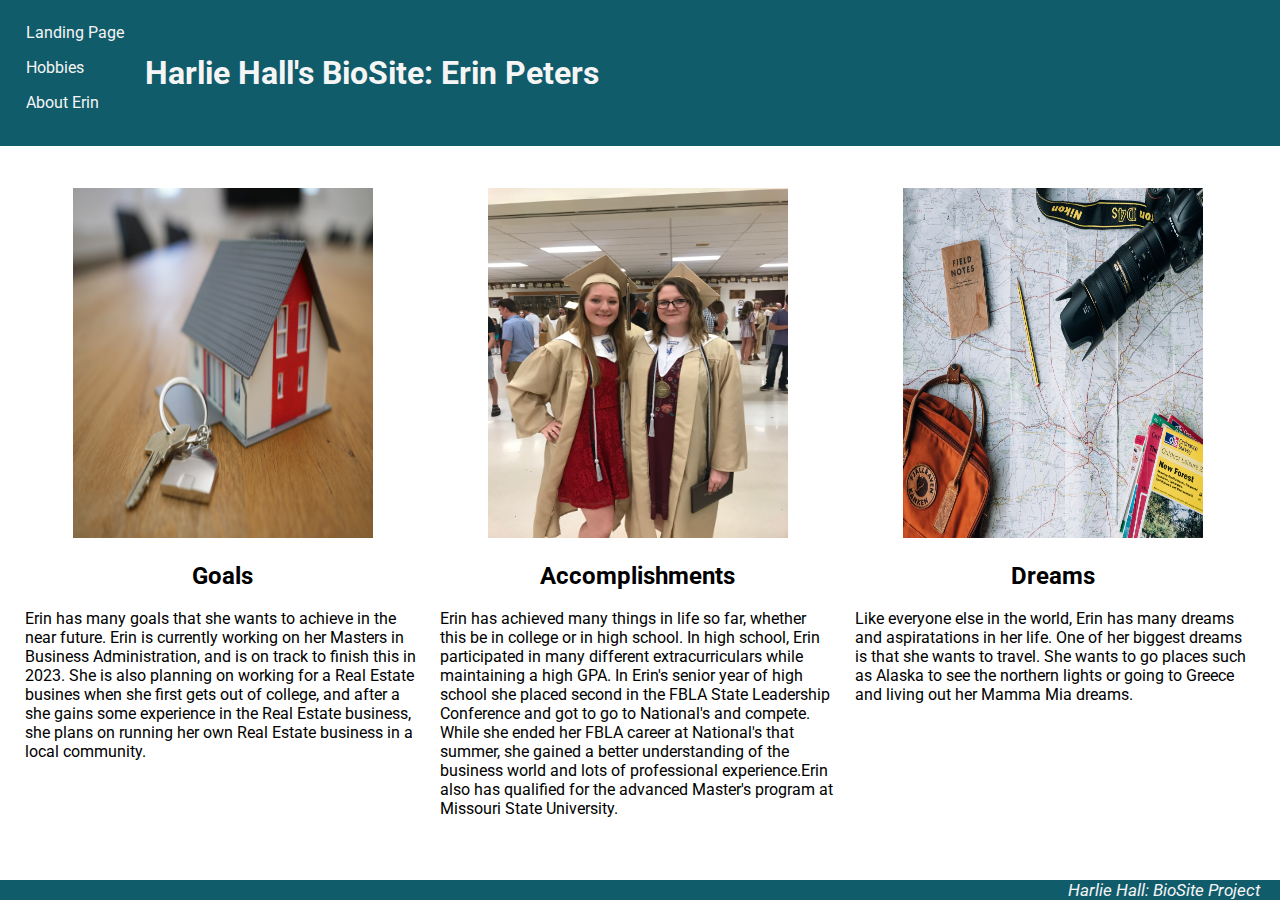
<file: index.html>
<!DOCTYPE html>
<html lang="en">
<head>
    <meta charset="UTF-8">
    <link rel="stylesheet" type="text/css" href="Hall_Design.css">
    <link href="https://fonts.googleapis.com/css2?family=Roboto:wght@400;500;700&display=swap" rel="stylesheet">
    <title>CSD 340 Web Development with HTML and CSS</title>
</head>
<body>
<header>
    <div class="container">
    <div id="navbar">
        <ul>
            <li><a href="index.html">Landing Page</a></li>
            <li><a href="Hall_Hobbies.html">Hobbies</a></li>
            <li><a href="Hall_About.html">About Erin</a></li>
        </ul>
    </div>
    <h1>Harlie Hall's BioSite: Erin Peters</h1>
    </div>
 </header>
    <div id="landing-gallery">
        <div class="item">
            <figure>
                <img src="images/tierra-mallorca-rgJ1J8SDEAY-unsplash.jpg" alt="Tierra Mallorca"/>
            </figure>
            <h2 class="title">Goals</h2>
            <p>Erin has many goals that she wants to achieve in the near future. Erin is currently working on her Masters in Business Administration, and is on track to finish this in 2023. She is also planning on working for a Real Estate busines when she first gets out of college, and after a she gains some experience in the Real Estate business, she plans on running her own Real Estate business in a local community.</p>
        </div>
        <div class="item">
            <figure>
                <img src="images/IMG_4380.jpeg" alt="High School Graduation"/>
            </figure>
            <h2 class="title">Accomplishments</h2>
            <p>Erin has achieved many things in life so far, whether this be in college or in high school. In high school, Erin participated in many different extracurriculars while maintaining a high GPA. In Erin's senior year of high school she placed second in the FBLA State Leadership Conference and got to go to National's and compete. While she ended her FBLA career at National's that summer, she gained a better understanding of the business world and lots of professional experience.Erin also has qualified for the advanced Master's program at Missouri State University.</p>
        </div>
        <div class="item">
            <figure>
                <img src="images/annie-spratt-qyAka7W5uMY-unsplash.jpg" alt="Annie Spratt"/>
            </figure>
            <h2 class="title">Dreams</h2>
            <p>Like everyone else in the world, Erin has many dreams and aspiratations in her life. One of her biggest dreams is that she wants to travel. She wants to go places such as Alaska to see the northern lights or going to Greece and living out her Mamma Mia dreams.</p>
        </div>
    </div>
    <footer>
        <a href="https://github.com/harliehall/bioSite">Harlie Hall: BioSite Project</a>
    </footer>
</body>
</html>
</file>
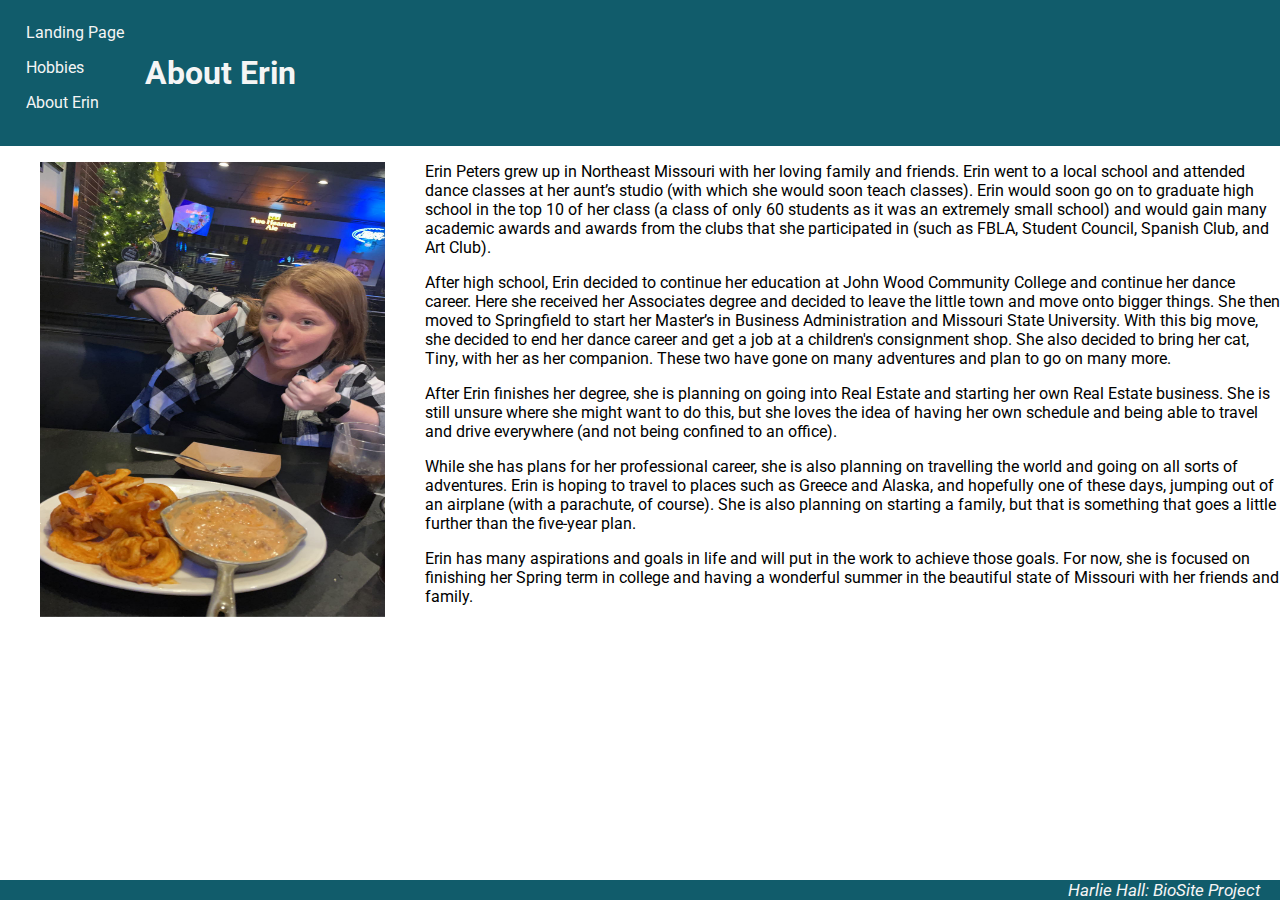
<file: Hall_About.html>
<!DOCTYPE html>
<html lang="en">
<head>
    <meta charset="UTF-8">
    <link rel="stylesheet" type="text/css" href="Hall_Design.css">
    <link href="https://fonts.googleapis.com/css2?family=Roboto:wght@400;500;700&display=swap" rel="stylesheet">
    <title>CSD 340 Web Development with HTML and CSS</title>
</head>
<header>
    <div class="container">
    <div id="navbar">
        <ul>
            <li><a href="index.html">Landing Page</a></li>
            <li><a href="Hall_Hobbies.html">Hobbies</a></li>
            <li><a href="Hall_About.html">About Erin</a></li>
        </ul>
    </div>
    <h1>About Erin</h1>
    </div>
    </header>
<body>
    <div id="about-gallery">
        <div class="erin">
            <figure>
                <img id="erin" src="images/SNAP_20211223-212632.jpg" alt="Picture taken by Harlie Hall"/>
                <figcaption></figcaption>
            </figure>
        </div>
    </div>
    <div id="about-paragraphs">
        <div clas="about">
            <p>Erin Peters grew up in Northeast Missouri with her loving family and friends. Erin went to a local school and attended dance classes at her aunt’s studio (with which she would soon teach classes). Erin would soon go on to graduate high school in the top 10 of her class (a class of only 60 students as it was an extremely small school) and would gain many academic awards and awards from the clubs that she participated in (such as FBLA, Student Council, Spanish Club, and Art Club).</p>
            <p>After high school, Erin decided to continue her education at John Wood Community College and continue her dance career. Here she received her Associates degree and decided to leave the little town and move onto bigger things. She then moved to Springfield to start her Master’s in Business Administration and Missouri State University. With this big move, she decided to end her dance career and get a job at a children's consignment shop. She also decided to bring her cat, Tiny, with her as her companion. These two have gone on many adventures and plan to go on many more.</p>
            <p>After Erin finishes her degree, she is planning on going into Real Estate and starting her own Real Estate business. She is still unsure where she might want to do this, but she loves the idea of having her own schedule and being able to travel and drive everywhere (and not being confined to an office).</p>
            <p>While she has plans for her professional career, she is also planning on travelling the world and going on all sorts of adventures. Erin is hoping to travel to places such as Greece and Alaska, and hopefully one of these days, jumping out of an airplane (with a parachute, of course). She is also planning on starting a family, but that is something that goes a little further than the five-year plan.</p>
            <p>Erin has many aspirations and goals in life and will put in the work to achieve those goals. For now, she is focused on finishing her Spring term in college and having a wonderful summer in the beautiful state of Missouri with her friends and family.</p>
        </div>
    </div>
       <footer>
        <a href="https://github.com/harliehall/bioSite">Harlie Hall: BioSite Project</a>
    </footer>
</body>
</html>
</file>
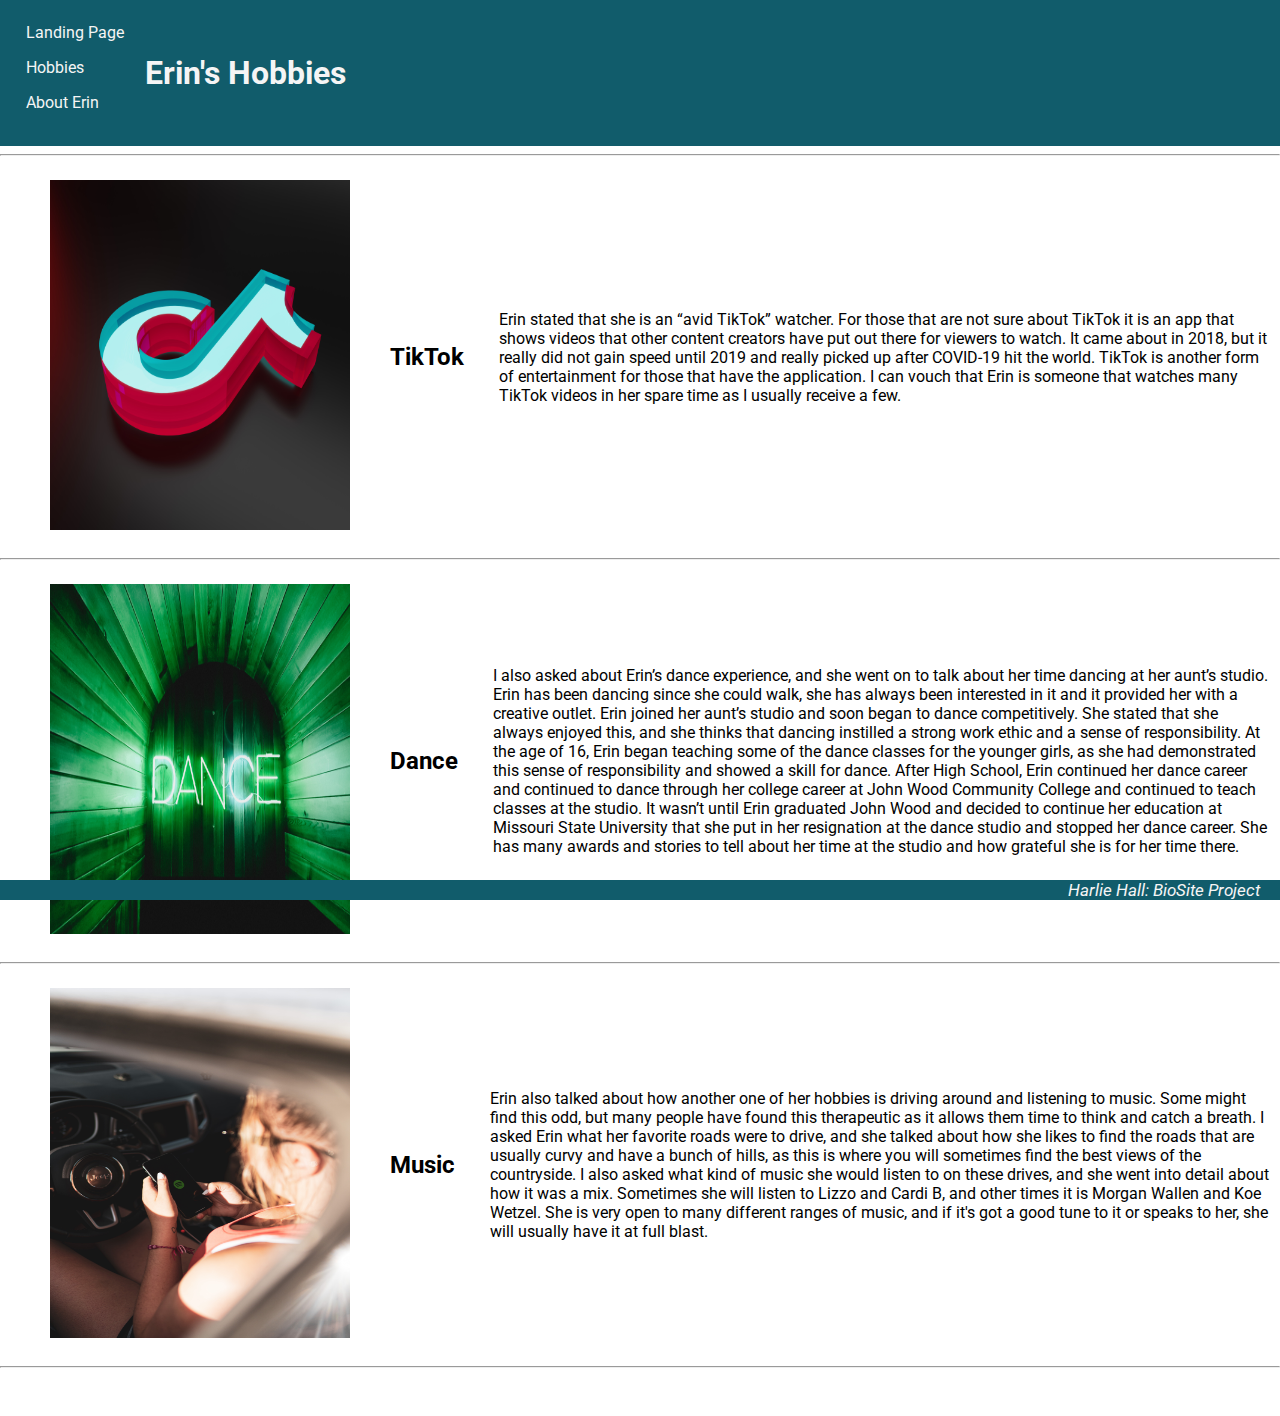
<file: Hall_Hobbies.html>
<!DOCTYPE html>
<html lang="en">
<head>
    <meta charset="UTF-8">
    <link rel="stylesheet" type="text/css" href="Hall_Design.css">
    <link href="https://fonts.googleapis.com/css2?family=Roboto:wght@400;500;700&display=swap" rel="stylesheet">
    <title>CSD 340 Web Development with HTML and CSS</title>
</head>
<body>
    <header>
    <div class="container">
    <div id="navbar">
        <ul>
            <li><a href="index.html">Landing Page</a></li>
            <li><a href="Hall_Hobbies.html">Hobbies</a></li>
            <li><a href="Hall_About.html">About Erin</a></li>
        </ul>
    </div>
    <h1>Erin's Hobbies</h1>
    </div>
    </header>
    <hr/>
    <div id="hobbies-gallery">
        <div class="Hobby">
            <figure>
                <img id="Phobby" src="images/eyestetix-studio-OYXkhsyB4J8-unsplash.jpg" alt="Eyestetix Studio"/>
            </figure>
            <h2 class="title">TikTok</h2>
            <p class="hobby">Erin stated that she is an “avid TikTok” watcher. For those that are not sure about TikTok it is an app that shows videos that other content creators have put out there for viewers to watch. It came about in 2018, but it really did not gain speed until 2019 and really picked up after COVID-19 hit the world. TikTok is another form of entertainment for those that have the application. I can vouch that Erin is someone that watches many TikTok videos in her spare time as I usually receive a few.</p>
        </div>
        <hr/>
        <div class="Hobby">
            <figure>
                <img id="Phobby" src="images/georgia-de-lotz-JsQ6K5CfJ7s-unsplash.jpg" alt="Georgia de Lotz"/>
            </figure>
            <h2 class="title">Dance</h2>
            <p class="hobby">I also asked about Erin’s dance experience, and she went on to talk about her time dancing at her aunt’s studio. Erin has been dancing since she could walk, she has always been interested in it and it provided her with a creative outlet. Erin joined her aunt’s studio and soon began to dance competitively. She stated that she always enjoyed this, and she thinks that dancing instilled a strong work ethic and a sense of responsibility. At the age of 16, Erin began teaching some of the dance classes for the younger girls, as she had demonstrated this sense of responsibility and showed a skill for dance. After High School, Erin continued her dance career and continued to dance through her college career at John Wood Community College and continued to teach classes at the studio. It wasn’t until Erin graduated John Wood and decided to continue her education at Missouri State University that she put in her resignation at the dance studio and stopped her dance career. She has many awards and stories to tell about her time at the studio and how grateful she is for her time there.</p>
        </div>
        <hr/>
        <div class="Hobby">
            <figure>
                <img id="Phobby" src="images/logan-weaver-lgnwvr-vVuPvOzL3RA-unsplash.jpg" alt="Logan Weaver"/>
            </figure>
            <h2 class="title">Music</h2>
            <p class="hobby">Erin also talked about how another one of her hobbies is driving around and listening to music. Some might find this odd, but many people have found this therapeutic as it allows them time to think and catch a breath. I asked Erin what her favorite roads were to drive, and she talked about how she likes to find the roads that are usually curvy and have a bunch of hills, as this is where you will sometimes find the best views of the countryside. I also asked what kind of music she would listen to on these drives, and she went into detail about how it was a mix. Sometimes she will listen to Lizzo and Cardi B, and other times it is Morgan Wallen and Koe Wetzel. She is very open to many different ranges of music, and if it's got a good tune to it or speaks to her, she will usually have it at full blast.</p>
        </div>
        <hr/>
    </div>
     <footer>
        <a href="https://github.com/harliehall/bioSite">Harlie Hall: BioSite Project</a>
    </footer>
</body>
</html>
</file>
<file: Hall_Design.css>
body {
    margin: 0;
    font-family: 'Roboto', Times New Roman, Georgia, serif;
}


h2 {
    text-align: center;
}

.container {
  display: flex;
  justify-content: flex-start;
  align-items: center; 
}

.Hobby {
    display:flex;
    justify-content: flex-start;
    align-items: center; 
    text-align: left;
    margin-left: 10px;
    margin-right: 10px;
}

.Phobby {
    width: 100px;
    height: 100px;
}

#about-gallery {
    float: left;
}


#hobbies-gallery {
    float: left;
    margin-bottom: 40px;
}

#landing-gallery {
    margin-left: 25px;
    margin-right: 30px;
    margin-top: 2%;
    margin-bottom: 40px;
    display: grid;
    grid-template-columns: auto auto auto;
    column-gap: 20px;
  justify-content: space-evenly;
}

img {
    width: 300px;
    height: 350px;
}

#erin {
    width: 345px;
    height: 455px;
}

figure {
    text-align: center;
}


#landing-paragraphs:after {
    content: "";
    display: table;
    clear: both;
}

ul {
    list-style-type: none;
    margin-right: 5px;
    margin-top: 5px;
    padding: 0;
    width: 130px;
    background-color: #115C6B;
} 

li a {
  display: block;
    color: whitesmoke;
  padding: 8px 16px;
  text-decoration: none;
    
}

li a:hover {
  background-color: #85C0CC;
  color: white;
}

header {
    background-color: #115C6B;
    color: whitesmoke;
    padding: 10px;
}

.hobby {
    margin-left: 35px;
}

footer {
    background-color: #115C6B;
    position: fixed;
    bottom: 0;
    width: 100%;
    left: 0;
}

footer a {
    color: whitesmoke;
    font-weight: 400;
    float: right;
    padding-right: 20px;
    font-style: italic;
    font-size: 1.05em;
    text-decoration: none;
}
</file>
